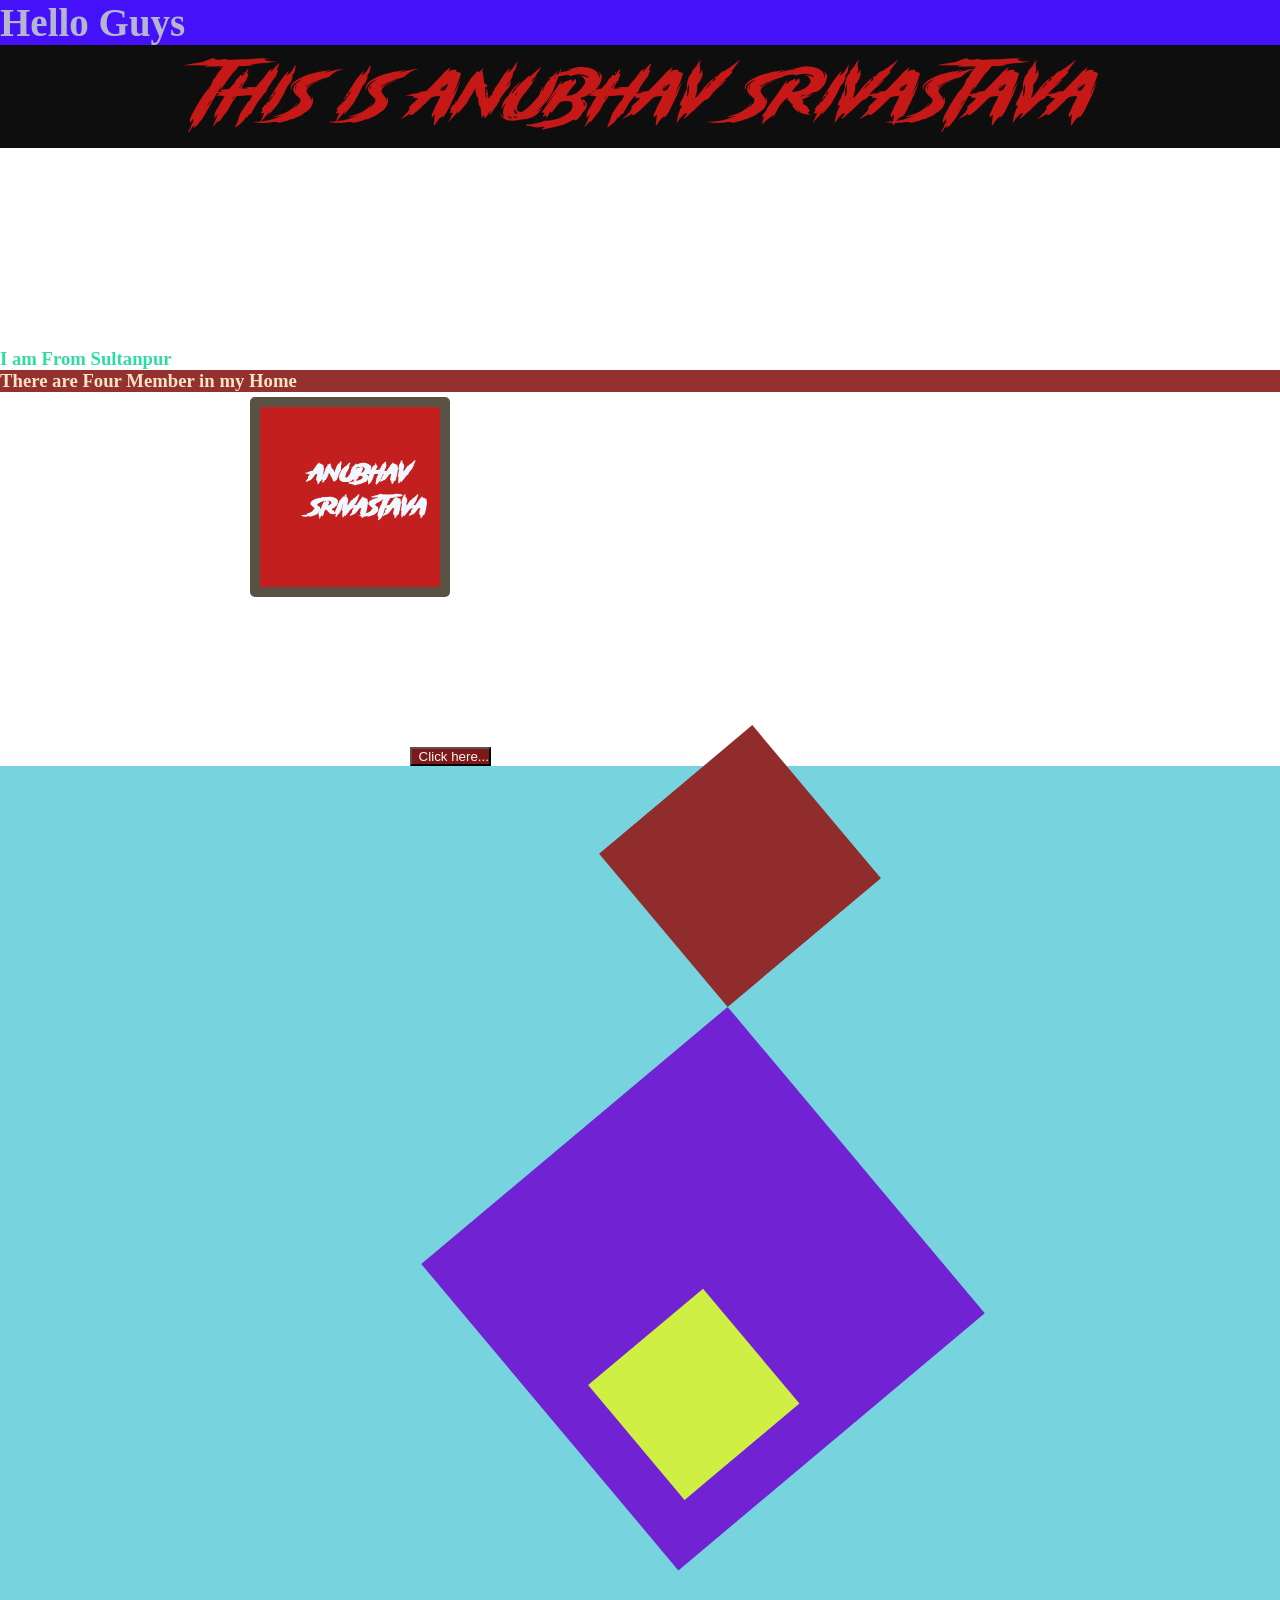
<file: Cohurt/index.html>
<!DOCTYPE html>
<html lang="en">
<head>
    <meta charset="UTF-8">
    <meta name="viewport" content="width=device-width, initial-scale=1.0">
    <title>Document</title>
    <link rel="stylesheet" href="style.css">
</head>
<body>
    <h1>
        Hello Guys
    </h1>
    <h2>This is Anubhav Srivastava</h2>
    <div>
        
    </div>
    <h3 style="color: rgb(49, 220, 163);">I am From Sultanpur</h3>
    <h3 id="pd">There are Four Member in my Home</h3>
    <div id="BOX">
        <h4>Anubhav Srivastava</h4>
    </div>
    <button>Click here...</button>
    <div id="box2">
        <div id="parent">
            <div id="child">
                
            </div>
        </div>
    </div>
    <div class="page"></div>
    <div class="page"></div>
    <div class="page"></div>
    <div class="page"></div>
</body>
</html>
</file>
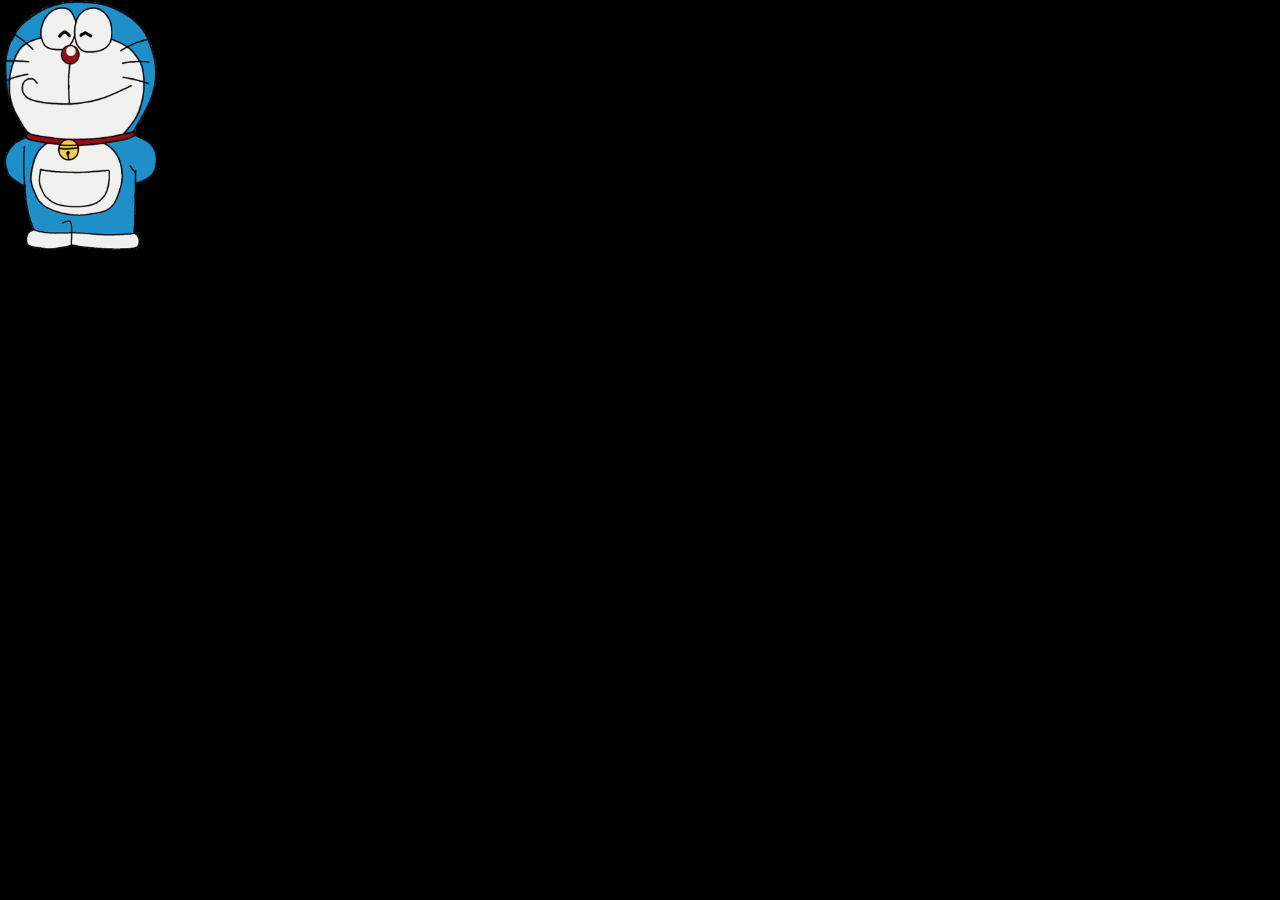
<file: Cohurt/Assignment3/Anime.html>
<!DOCTYPE html>
<html lang="en">
<head>
    <meta charset="UTF-8">
    <meta name="viewport" content="width=device-width, initial-scale=1.0">
    <title>Document</title>
</head>
<link rel="stylesheet" href="Anime.css">
<body>
    <img src="./clipart3497119.png" alt="">
</body>
</html>
</file>
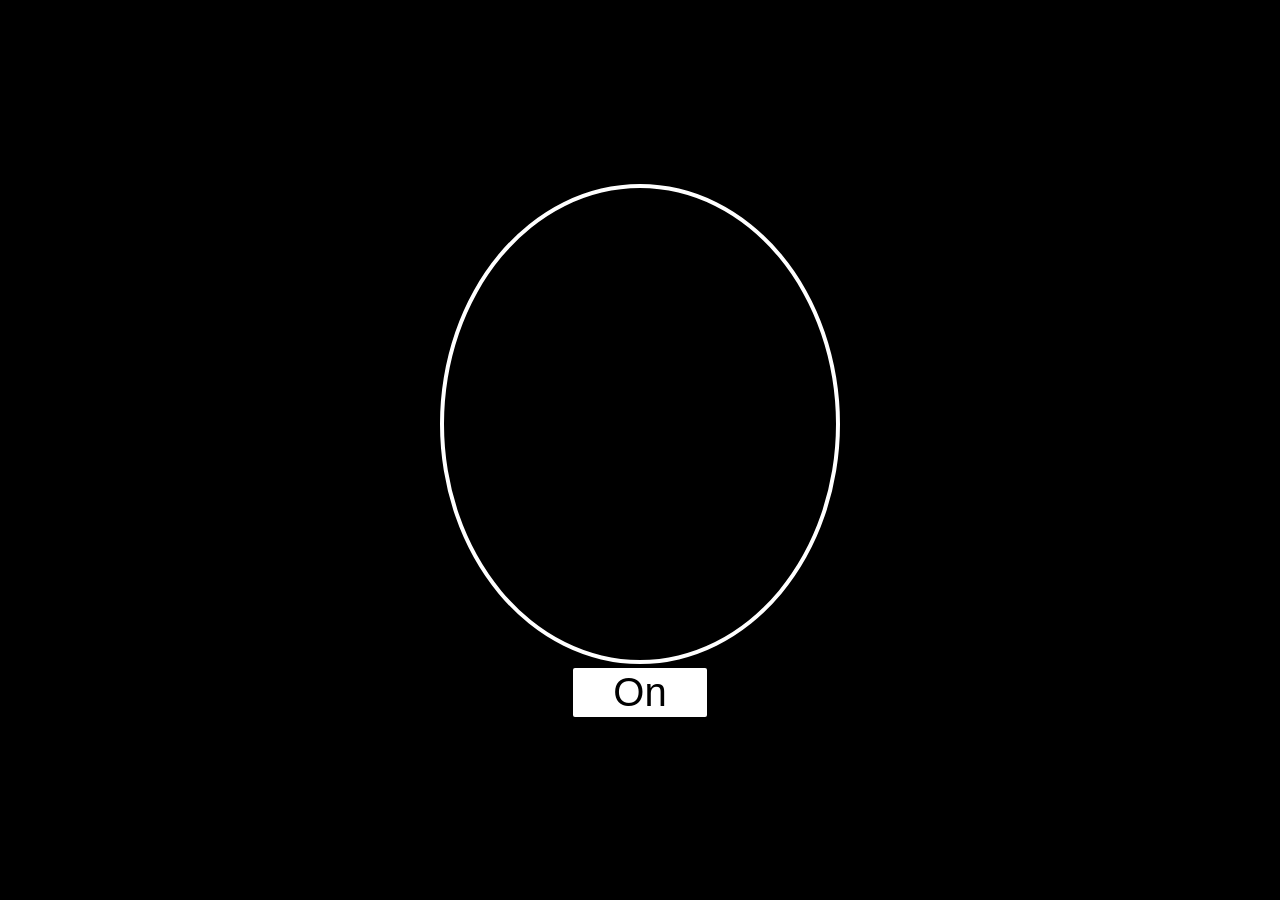
<file: Cohurt/Dom_Project/bulb.html>
<!DOCTYPE html>
<html lang="en">
<head>
    <meta charset="UTF-8">
    <meta name="viewport" content="width=device-width, initial-scale=1.0">
    <title>Document</title>
    <link rel="stylesheet" href="bulb.css">
</head>
<body>
    <!-- <script src="bulb.js"></script> -->
    <main>
        <div class="bulb"></div>
        <button>On</button>
    </main>
    <script src="bulb.js"></script>
</body>
</html>
</file>
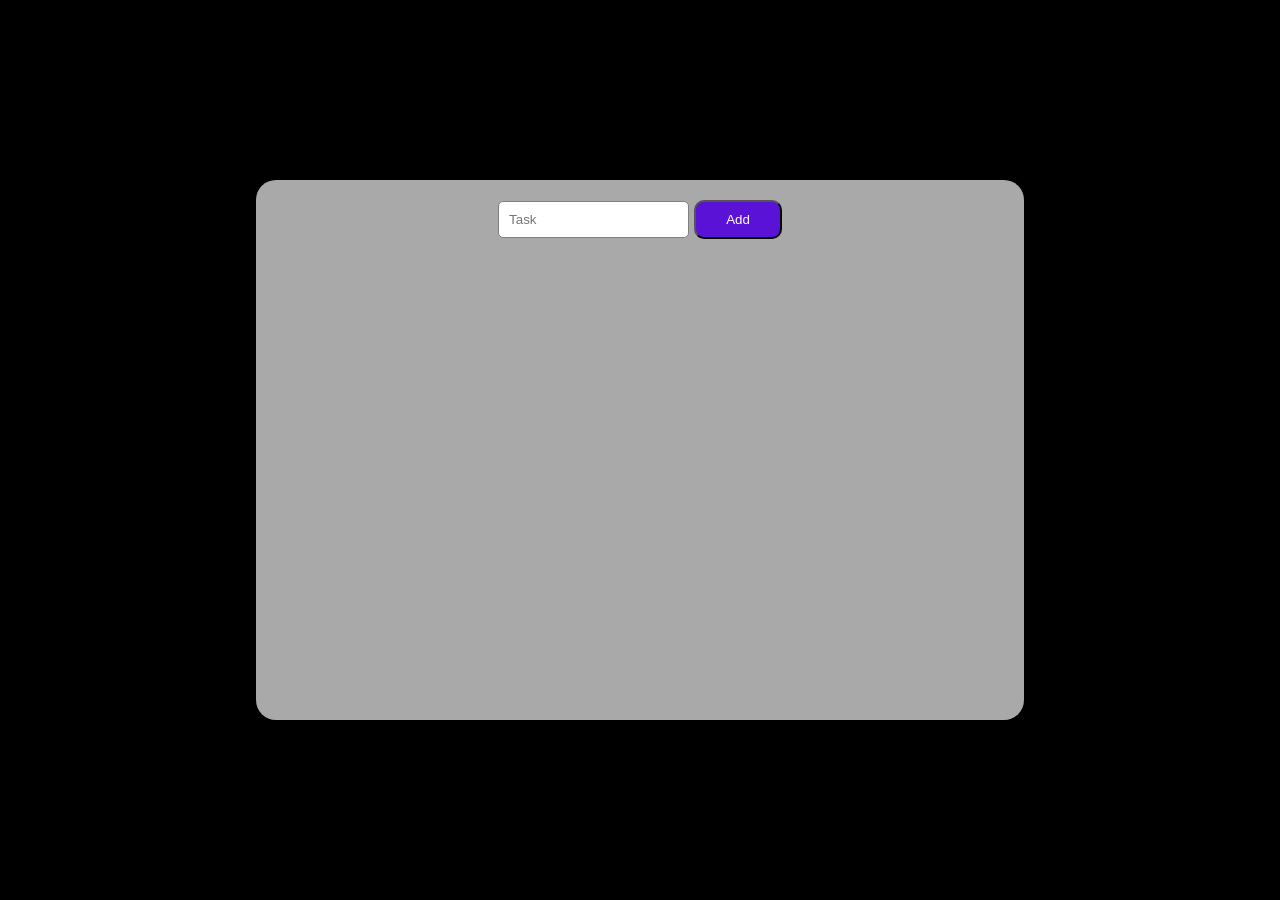
<file: Cohurt/Dom_Project/Todo_List.html>
<!DOCTYPE html>
<html lang="en">
<head>
    <meta charset="UTF-8">
    <meta name="viewport" content="width=device-width, initial-scale=1.0">
    <title>Document</title>
    <link rel="stylesheet" href="Todo_List.css">
</head>
<body>
    <!-- <nav>Hello Guys</nav> -->
    <main>
    <div>
        <input type="text" placeholder="Task">
        <button id="Add">Add</button>
    </div>
    <div class="Todo_list">
        <!-- <div class="li">
            <h3>Task</h3>
        </div>
        <button class="btn edit">Edit</button>
        <button class="btn del">Delete</button>
    </div> -->
</main>
    <script src="Todo_List.js"></script>
</body>
</html>
</file>
<file: Cohurt/style.css>
@font-face {
    font-family: Horror;
    src: url(./Storm\ Gust.ttf);
}

*{
    margin: 0;
    padding: 0;
    box-sizing: border-box;
}

html,
body{
    height: 100%;
    width: 100%;
}
h1{
    color: rgb(181, 181, 208);
    background-color: rgb(68, 17, 249);
    font-size: 39px;
}
h2{
    font-size: 90px;
    color: rgb(199, 24, 24);
    background-color: rgb(14, 14, 15);
    font-family: Horror;
    font-weight: 500;
    font-style: italic;
    text-align: center;

}
div{
    height: 200px;
    width: 200px;
    background: linear-gradient(orange,white,blue);
    background-image: url(https://thumbs.dreamstime.com/b/beautiful-rain-forest-ang-ka-nature-trail-doi-inthanon-national-park-thailand-36703721.jpg);
    background-size: cover;
}
#pd{
    color: bisque;
    background: #933030;
}
#BOX{
    margin-top: 5px;
    background: #c41f1f;
    margin-left: 250px;
    border: solid 10px rgb(88, 81, 68);
    border-radius: 5px;
    
}
h4{
    color: aliceblue;
    text-align: center;
    padding: 50px;
    font-family: Horror;
    font-size: 30px;
}
button{
    color: aliceblue;
    background: #811818;
    margin-top: 150px;
    margin-left: 32%;
    padding-left: 7px;
    size: 80px;
    transition: all ease 0.4s;

}
button:hover{
    background-color: rgb(35, 232, 213);
    color: rgb(19, 20, 18);

}
#box2{
background: #902c2c;
margin: 0%;
padding: 0%;
transform: rotate(50deg);
position:absolute;
left: 50%;
}
#parent{
    margin: 100%;
    padding: 100%;
    height: 200px;
    width: 200px;
    background: #7122d2;
    transform: relative;
}
#child{
    margin: 50%;
    padding: 20%;
    background: #cfef45;
    transform: default;
    height: 150px;
    width: 150px;
    position: relative;
    
}
.page{
    height: 100%;
    width: 100%;
    background: #77d4df;
}
.page:nth-child(2){
    background: #931dd8;
}
.page:nth-child(3){
    background: #eb345f;
}
.page:nth-child(4){
    background: #5c257b;
}
</file>
<file: Cohurt/Assignment3/Anime.css>
*{
    margin: 0;
    padding: 0;
    box-sizing: border-box;
    font-family: helvetica 'Courier New', Courier, monospace;
    /* color: black; */
    font-size: 30px;
}

html,
body{
    height: 100%;
    width: 100%;
    background: black;
    
}
img{
    height: 250px;
    position: absolute;
    animation-name: Doremon;
    animation-duration: 2s;
    animation-delay: 1s;
    /* animation-iteration-count: ; */
    animation-direction: alternate;
    animation-timing-function: cubic-bezier(0,1.28,.83,.67);
}
img:hover{
    animation-play-state: paused;
}
@keyframes Doremon {
    from{
        left: 0;
        top: 0;
        rotate: 0;
    }
    to{
        left: 60%;
        top: 0%;
        rotate: 360deg;
    }
     /* 0%{
        left: 0;
        top: 0;
     }
     25%{
        left: 75%;
        top: 0;
     }
     50%{
        left: 75%;
        top: 50%;

     }
     75%{
        left: 0;
        top: 50%;
     }
     100%{
        left: 0;
        top: 0;
     } */
}
</file>
<file: Cohurt/Dom_Project/bulb.css>
*{
    margin: 0;
    padding: 0;
    box-sizing: border-box;
    /* display: flex;
    justify-content: center; */

}
html,
body{
    height: 100%;
    width: 100%;
    /* display:flex;
    justify-content:center;
    align-items:center; */
    background: #000;
    
}
main{
    height: 100%;
    width: 100%;
    display: flex;
    align-items: center;
    justify-content: center;
    flex-direction: column;
    gap: 4px;
    

}
.bulb{
    height: 480px;
    width: 400px;
    border-radius: 50%;
    border: 4px solid white;
    text-align:center;
}
button{
    padding: 2px 40px;
    background: white;
    border-radius: 2px;
    border: none;
    font-size: 40px;
    font-family: Arial, Helvetica, sans-serif;
}
</file>
<file: Cohurt/Dom_Project/Todo_List.css>
*{
    margin: 0;
    padding: 0;
    box-sizing: border-box;
}
html,body{
    height: 100%;
    width: 100%;
    background: black;
    display: flex;
    align-items: center;
    justify-content: center;
}
main{
    height: 60%;
    width: 60%;
    background: rgb(170, 169, 169);
    border-radius:20px;
    padding: 20px;
    display: flex;
    flex-direction: column;
    align-items: center;
    font-family: system-ui, -apple-system, BlinkMacSystemFont, 'Segoe UI', Roboto, Oxygen, Ubuntu, Cantarell, 'Open Sans', 'Helvetica Neue', sans-serif;
    gap: 30px;
}
input{
    padding: 10px 10px;
    outline: none;
    border: 1px solid gray;
    border-radius: 5px;
}
#Add{
    padding: 10px 30px;
    border-radius: 10px;
    color: white;
    background: rgb(90, 19, 214);
    cursor: pointer;
}
.Todo_list{
    width: 70%;
    display: flex;
    flex-direction: column;
    gap: 10px;
}
.li{
    width: 100%;
    border: 1px solid black;
    padding: 10px 15px;
    border-radius: 10px;
    background: whitesmoke;
    display: flex;
    justify-content: space-between;
    align-items: center;
}
h3{
    font-size: 10px;
    font-weight: 500;
}
.btn{
    padding: 5px 25px;
    border: none;
    border-radius: 10px;
}
.edit{
    background: darkgoldenrod;
    color: whitesmoke;
}
.del{
    background: darkred;
    color: whitesmoke;
}
/* nav{
    color: whitesmoke;
} */
</file>
